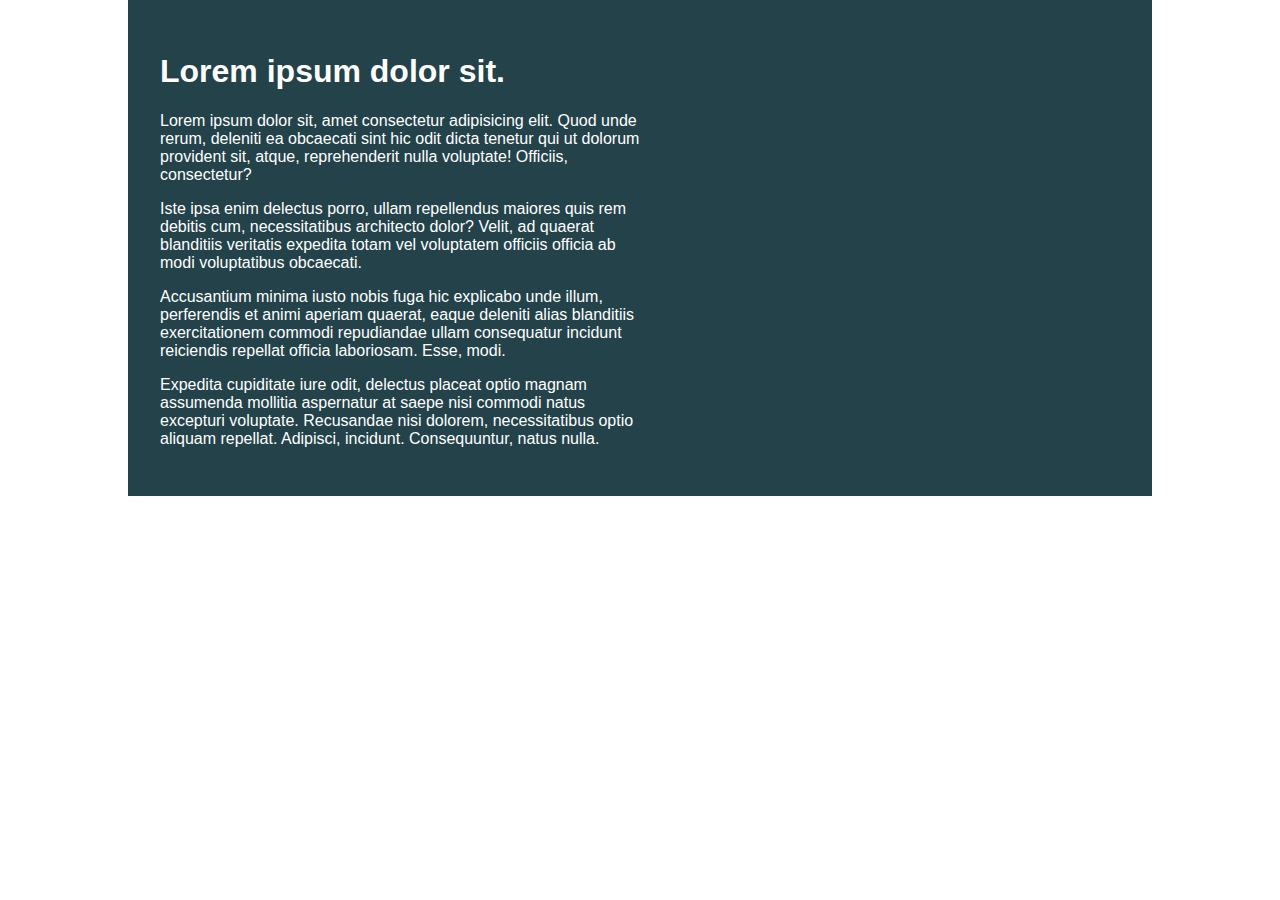
<file: day1/index.html>
<!DOCTYPE html>
<html lang="en">

<head>
    <meta charset="UTF-8">
    <meta name="viewport" content="width=device-width, initial-scale=1.0">
    <title>Day 01</title>

    <link rel="stylesheet" href="style.css">
</head>

<body>
    <div class="container">
        <div class="intro-content">
            <h1>Lorem ipsum dolor sit.</h1>
            <p>Lorem ipsum dolor sit, amet consectetur adipisicing elit. Quod unde rerum, deleniti ea obcaecati sint hic
                odit dicta tenetur qui ut dolorum provident sit, atque, reprehenderit nulla voluptate! Officiis,
                consectetur?</p>
            <p>Iste ipsa enim delectus porro, ullam repellendus maiores quis rem debitis cum, necessitatibus architecto
                dolor? Velit, ad quaerat blanditiis veritatis expedita totam vel voluptatem officiis officia ab modi
                voluptatibus obcaecati.</p>
            <p>Accusantium minima iusto nobis fuga hic explicabo unde illum, perferendis et animi aperiam quaerat, eaque
                deleniti alias blanditiis exercitationem commodi repudiandae ullam consequatur incidunt reiciendis
                repellat officia laboriosam. Esse, modi.</p>
            <p>Expedita cupiditate iure odit, delectus placeat optio magnam assumenda mollitia aspernatur at saepe nisi
                commodi natus excepturi voluptate. Recusandae nisi dolorem, necessitatibus optio aliquam repellat.
                Adipisci, incidunt. Consequuntur, natus nulla.</p>
        </div>
    </div>
</body>

</html>
</file>
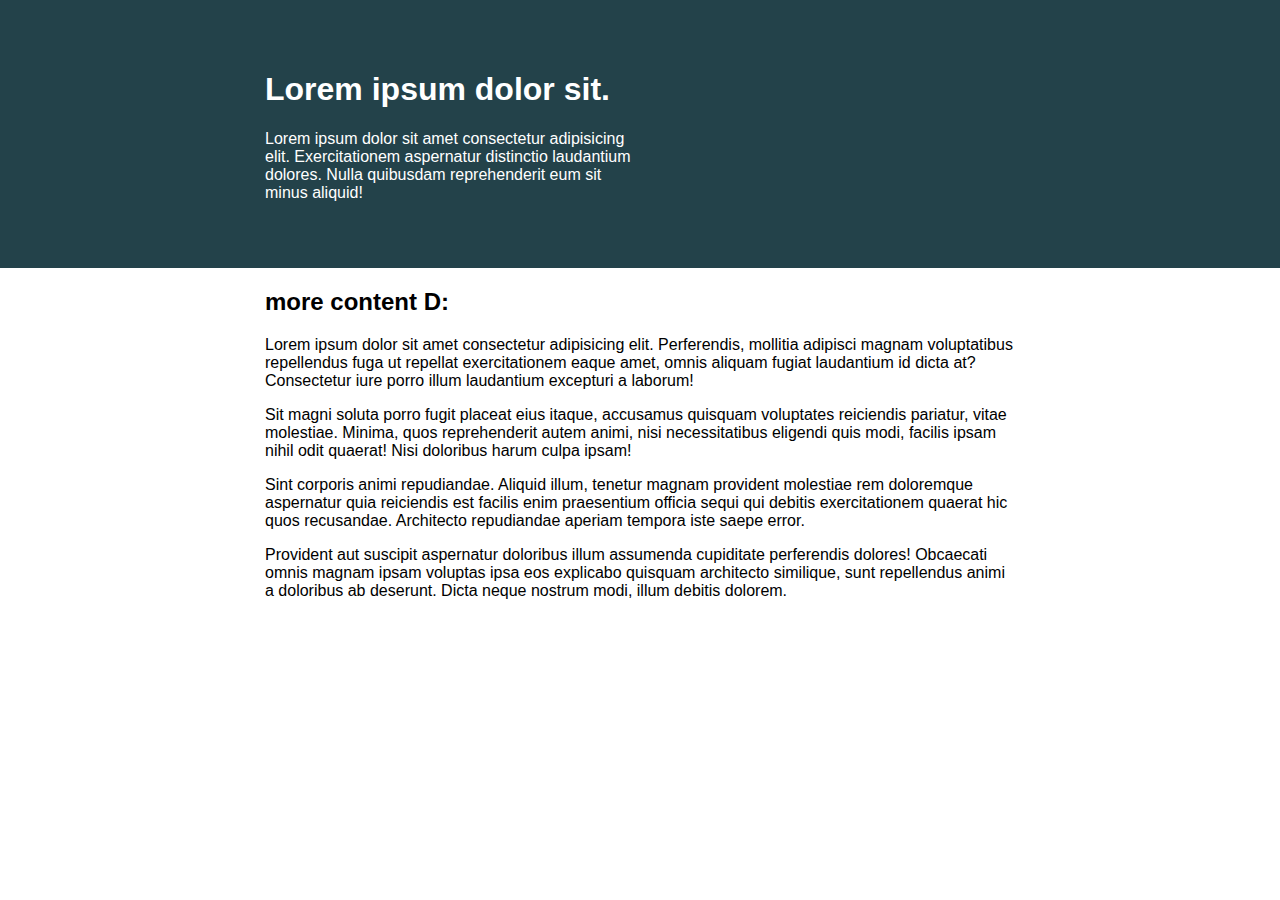
<file: day3/index.html>
<!DOCTYPE html>
<html lang="en">

<head>
    <meta charset="UTF-8">
    <meta name="viewport" content="width=device-width, initial-scale=1.0">
    <title>Day 03</title>

    <link rel="stylesheet" href="style.css">
</head>

<body>

    <div class="intro">
        <div class="container">
            <div class="intro-content">
                <h1>Lorem ipsum dolor sit.</h1>
                <p>Lorem ipsum dolor sit amet consectetur adipisicing elit. Exercitationem aspernatur distinctio
                    laudantium
                    dolores. Nulla quibusdam reprehenderit eum sit minus aliquid!</p>
            </div>
        </div>
    </div>

    <div class="container">

        <h2>more content D:</h2>
        <p>Lorem ipsum dolor sit amet consectetur adipisicing elit. Perferendis, mollitia adipisci magnam voluptatibus
            repellendus fuga ut repellat exercitationem eaque amet, omnis aliquam fugiat laudantium id dicta at?
            Consectetur iure porro illum laudantium excepturi a laborum!</p>
        <p>Sit magni soluta porro fugit placeat eius itaque, accusamus quisquam voluptates reiciendis pariatur, vitae
            molestiae. Minima, quos reprehenderit autem animi, nisi necessitatibus eligendi quis modi, facilis ipsam
            nihil odit quaerat! Nisi doloribus harum culpa ipsam!</p>
        <p>Sint corporis animi repudiandae. Aliquid illum, tenetur magnam provident molestiae rem doloremque aspernatur
            quia reiciendis est facilis enim praesentium officia sequi qui debitis exercitationem quaerat hic quos
            recusandae. Architecto repudiandae aperiam tempora iste saepe error.</p>
        <p>Provident aut suscipit aspernatur doloribus illum assumenda cupiditate perferendis dolores! Obcaecati omnis
            magnam ipsam voluptas ipsa eos explicabo quisquam architecto similique, sunt repellendus animi a doloribus
            ab deserunt. Dicta neque nostrum modi, illum debitis dolorem.</p>
    </div>


</body>

</html>
</file>
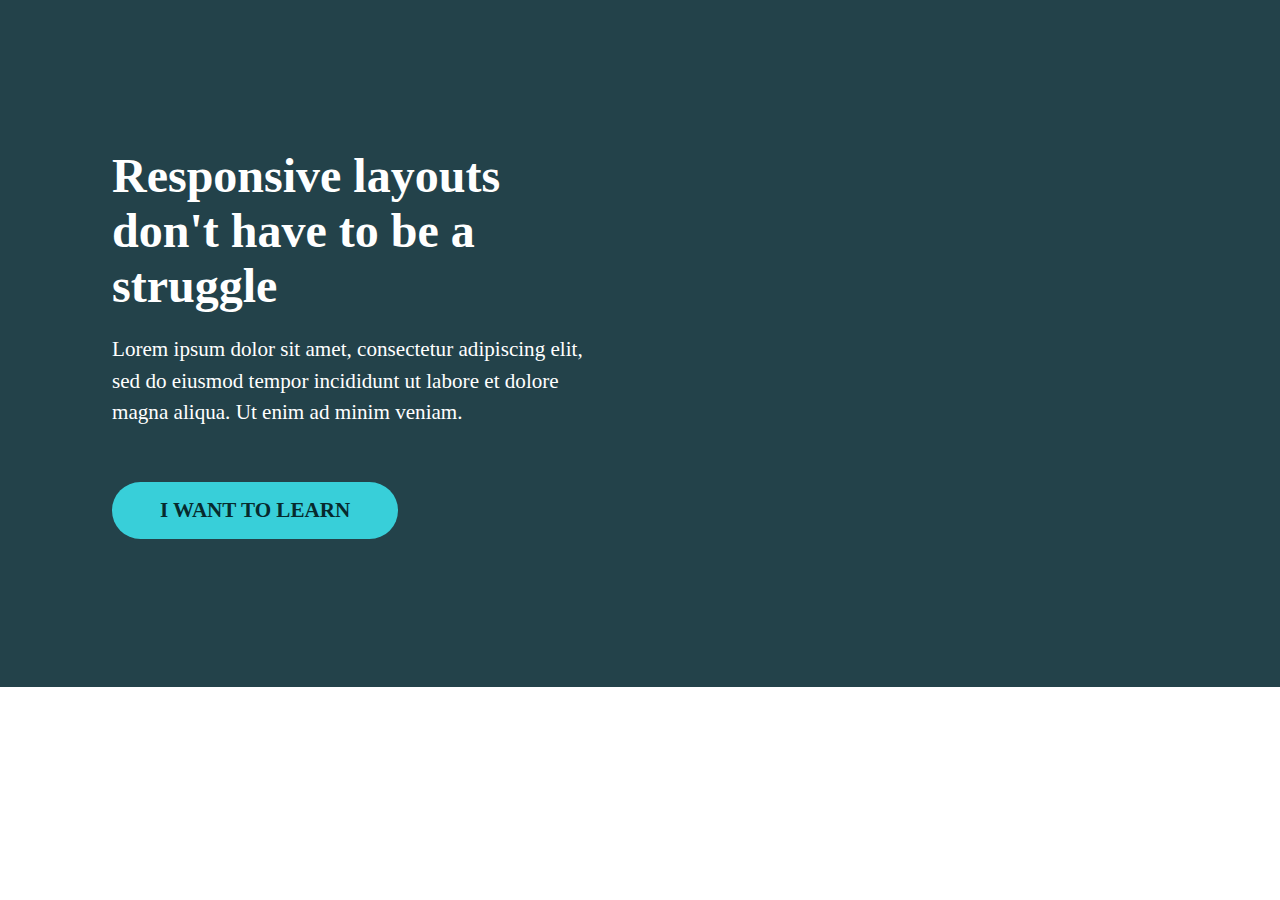
<file: day5/index.html>
<!DOCTYPE html>
<html lang="en">

<head>
    <meta charset="UTF-8">
    <meta name="viewport" content="width=device-width, initial-scale=1.0">
    <title>Day 05</title>
    <link rel="stylesheet" href="style.css">
</head>

<body>
    <div class="intro">
        <div class="container">
            <div class="intro-content">
                <h1>Responsive layouts don't have to be a struggle</h1>
                <p>
                    Lorem ipsum dolor sit amet, consectetur adipiscing elit, sed do eiusmod tempor incididunt ut labore
                    et dolore magna aliqua. Ut enim ad minim veniam.
                </p>
                <a href="https://courses.kevinpowell.co/conquering-responsive-layouts" target="_blank">I WANT TO
                    LEARN</a>
            </div>
        </div>
    </div>
</body>

</html>
</file>
<file: day1/style.css>
/* INSTRUCTIONS
 *
 * 1) Limit the total width of
 *    the .intro-conent to about half
 *    of it's parent
 *
 * 2) Stop the text from overflowing
 *    out the bottom at small screen
 *    widths
 *
 * You may modify the HTML if needed
 *
 */

* {
  box-sizing: border-box;
}

body {
  margin: 0;
  font-family: sans-serif;
}

.container {
  background: #23424a;
  color: white;

  width: 80%;
  margin: 0 auto;

  padding: 2em;
  /*height: 300px; <- delete this*/
}
/* add the below css */
.intro-content {
  width: 50%;
}
</file>
<file: day3/style.css>
/* INSTRUCTIONS
 *
 * 1) Keep the text inside .intro-content
 *    in the same place, but have the background
 *    extend from one side of the viewport
 *    to the other, no matter how wide or narrow
 *    the browser is.
 *
 * 2) Limit the maximum width of the text in the
 *    bottom area.
 *
 * You may modify the HTML if needed
 * (you probably should for this challenge)
 *
 */

* {
  box-sizing: border-box;
}

body {
  margin: 0;
  font-family: sans-serif;
}

.container {
  width: 80%;
  max-width: 750px;
  margin: 0 auto;
}

.intro {
  background: #23424a;
  color: white;
  padding: 50px 0;
}

.intro-content {
  width: 50%;
}
</file>
<file: day5/style.css>
* {
  box-sizing: border-box;
}

body {
  margin: 0;
  font-family: Roboto;
}

.container {
  width: 80%;
  max-width: 750px;
  padding: 0 7rem;
}

.intro {
  background: #23424a;
  color: white;
  padding: 9.25rem 0;
}

.intro-content {
  width: 92%;
}
.intro-content h1 {
  font-size: 3rem;
  margin: 0;
  font-weight: 900;
}
.intro-content p {
  font-size: 1.32rem;
  line-height: 1.5;
  font-weight: 300;
}
.intro-content a {
  display: inline-block;
  background: #38cfd9;
  color: #072a2d;
  padding: 1rem 3rem;
  text-decoration: none;
  border-radius: 5rem;
  margin-top: 2rem;
  font-size: 1.32rem;
  font-weight: 700;
}
</file>
